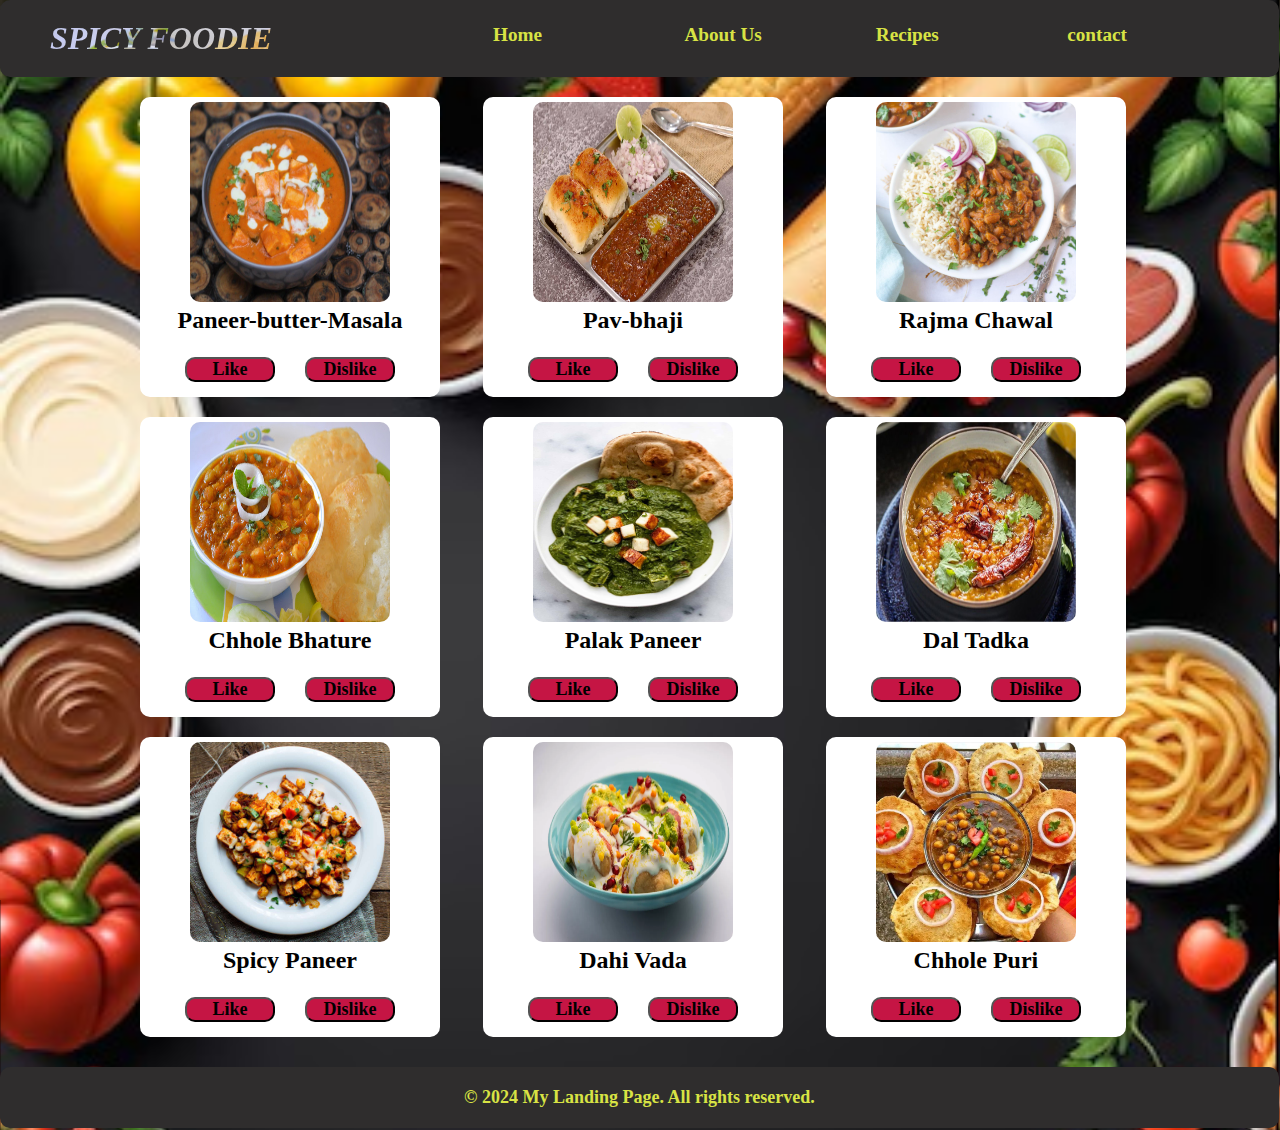
<file: codesoft/Landing Page/index.html>
<!DOCTYPE html>
<html lang="en">
<head>
    <meta charset="UTF-8">
    <meta name="viewport" content="width=device-width, initial-scale=1.0">
    <title>Landing Page</title>
    <link rel="stylesheet" href="style.css">
    <link rel="stylesheet" href="https://unicons.iconscout.com/release/v2.1.6/css/unicons.css">
</head>
<body>
    <div class="main">
        <div class="navBar">
            <div class="sectionName">
                <h1><i>SPICY FOODIE</i></h1>
            </div>
            <div class="sectionLink">
                <a href="#">Home</a>
                <a href="#" class="active">About Us</a>
                <a href="#">Recipes</a>
                <a href="#">contact</a>
            </div>
        </div>
        <div class="mainContent">
            <div class="RecipeBox">
                <div class="RecipeCard">
                    <div class="img">
                        <img src="./images/Paneer-butter-Masala.jpg" alt="not found">
                        <h2>Paneer-butter-Masala</h2>
                    </div>
                    <div class="icon">
                        <button>Like</button>
                        <button>Dislike</button>
                    </div>
                </div>
                <div class="RecipeCard">
                    <div class="img">
                        <img src="./images/pav_bhaji.jpg" alt="not found">
                        <h2>Pav-bhaji</h2>
                    </div>
                    <div class="icon">
                        <button>Like</button>
                        <button>Dislike</button>
                    </div>
                </div>
                <div class="RecipeCard">
                    <div class="img">
                        <img src="./images/Rajma-Chawal.jpg" alt="not found">
                        <h2>Rajma Chawal</h2>
                    </div>
                    <div class="icon">
                        <button>Like</button>
                        <button>Dislike</button>
                    </div>
                </div>
                <div class="RecipeCard">
                    <div class="img">
                        <img src="./images/Chhole-bhature.jpg" alt="not found">
                        <h2>Chhole Bhature</h2>
                    </div>
                    <div class="icon">
                        <button>Like</button>
                        <button>Dislike</button>
                    </div>
                </div>
                <div class="RecipeCard">
                    <div class="img">
                        <img src="./images/palak-paneer-easy.jpg" alt="not found">
                        <h2>Palak Paneer</h2>
                    </div>
                    <div class="icon">
                        <button>Like</button>
                        <button>Dislike</button>
                    </div>
                </div>
                <div class="RecipeCard">
                    <div class="img">
                        <img src="./images/Dal-Tadka.jpg" alt="not found">
                        <h2>Dal Tadka</h2>
                    </div>
                    <div class="icon">
                        <button>Like</button>
                        <button>Dislike</button>
                    </div>
                </div>
                <div class="RecipeCard">
                    <div class="img">
                        <img src="./images/FoodItem3.jpg" alt="not found">
                        <h2>Spicy Paneer</h2>
                    </div>
                    <div class="icon">
                        <button>Like</button>
                        <button>Dislike</button>
                    </div>
                </div>
                <div class="RecipeCard">
                    <div class="img">
                        <img src="./images/FoodItem1.jpg" alt="not found">
                        <h2>Dahi Vada</h2>
                    </div>
                    <div class="icon">
                        <button>Like</button>
                        <button>Dislike</button>
                    </div>
                </div>
                <div class="RecipeCard">
                    <div class="img">
                        <img src="./images/FoodItem4.jpg" alt="not found">
                        <h2>Chhole Puri</h2>
                    </div>
                    <div class="icon">
                        <button>Like</button>
                        <button>Dislike</button>
                    </div>
                </div>
            </div>
            <div class="footer">
                <p>&copy; 2024 My Landing Page. All rights reserved.</p>
            </div>
        </div>
    </div>
</body>
</html>
</file>
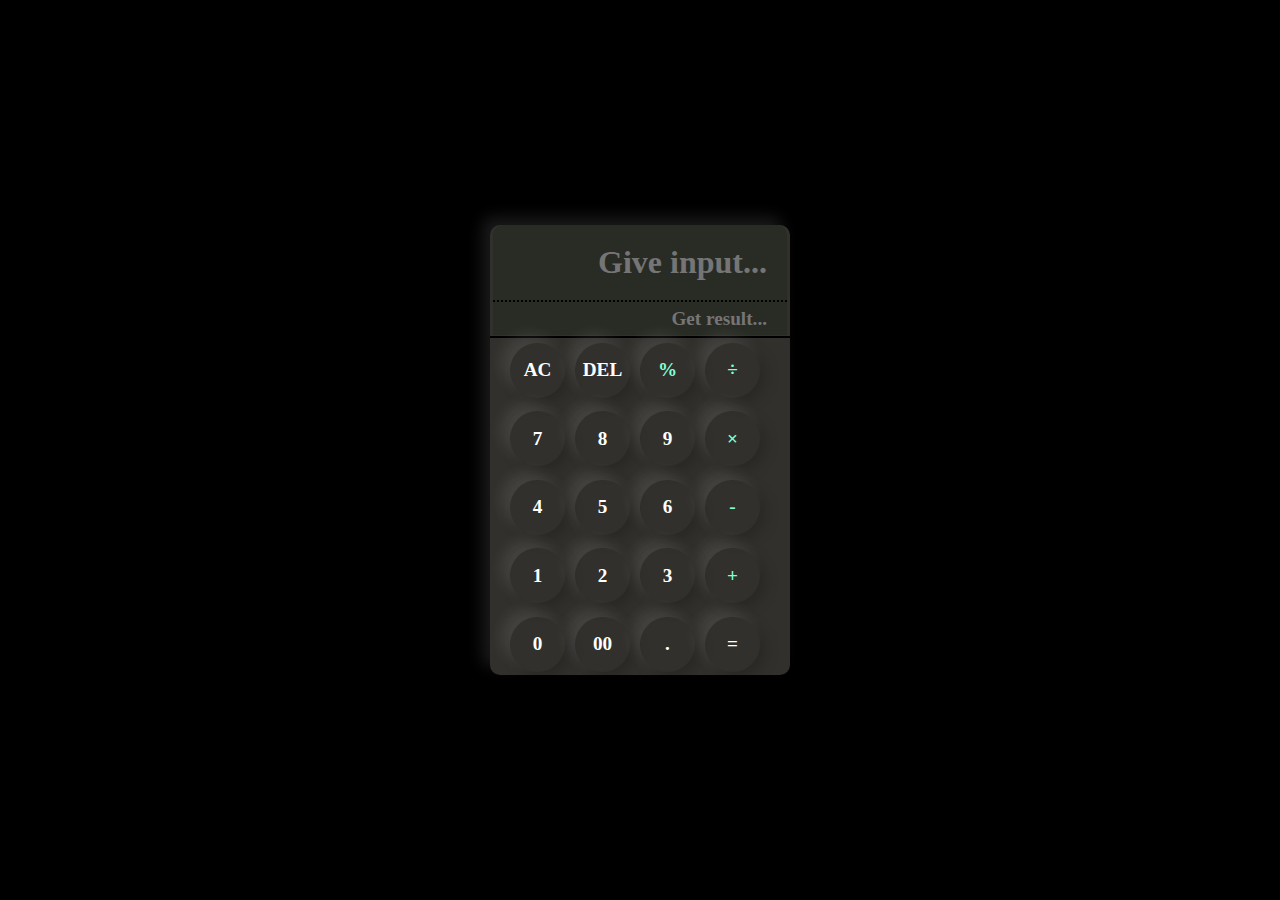
<file: codesoft/Calculator/Calculator.html>
<!DOCTYPE html>
<html lang="en">
<head>
    <meta charset="UTF-8">
    <meta name="viewport" content="width=device-width, initial-scale=1.0">
    <title>Calculator</title>
    <link rel="stylesheet" href="Calculator.css">
</head>
<body>
    <div class="main">
        <div class="calculator">
            <div class="screenBox">
                <input type="text" id="screen" placeholder="Give input...">
                <input type="text" id="result" placeholder="Get result..." disabled>
            </div>
            <div class="buttons">
                <button onclick="clearNumber()">AC</button>
                <button onclick="delNumber()">DEL</button>
                <button id="operator" onclick="appendOperator('%')">%</button>
                <button id="operator" onclick="appendOperator('/')">÷</button>
                <button onclick="appendNumber('7')">7</button>
                <button onclick="appendNumber('8')">8</button>
                <button onclick="appendNumber('9')">9</button>
                <button id="operator" onclick="appendOperator('*')">×</button>
                <button onclick="appendNumber('4')">4</button>
                <button onclick="appendNumber('5')">5</button>
                <button onclick="appendNumber('6')">6</button>
                <button id="operator" onclick="appendOperator('-')">-</button>
                <button onclick="appendNumber('1')">1</button>
                <button onclick="appendNumber('2')">2</button>
                <button onclick="appendNumber('3')">3</button>
                <button id="operator" onclick="appendOperator('+')">+</button>
                <button onclick="appendNumber('0')">0</button>
                <button onclick="appendNumber('00')">00</button>
                <button onclick="appendNumber('.')">.</button>
                <button onclick="calculateResult()">=</button>
            </div>
        </div>
    </div>
    <script src="Calculator.js"></script>
</body>
</html>
</file>
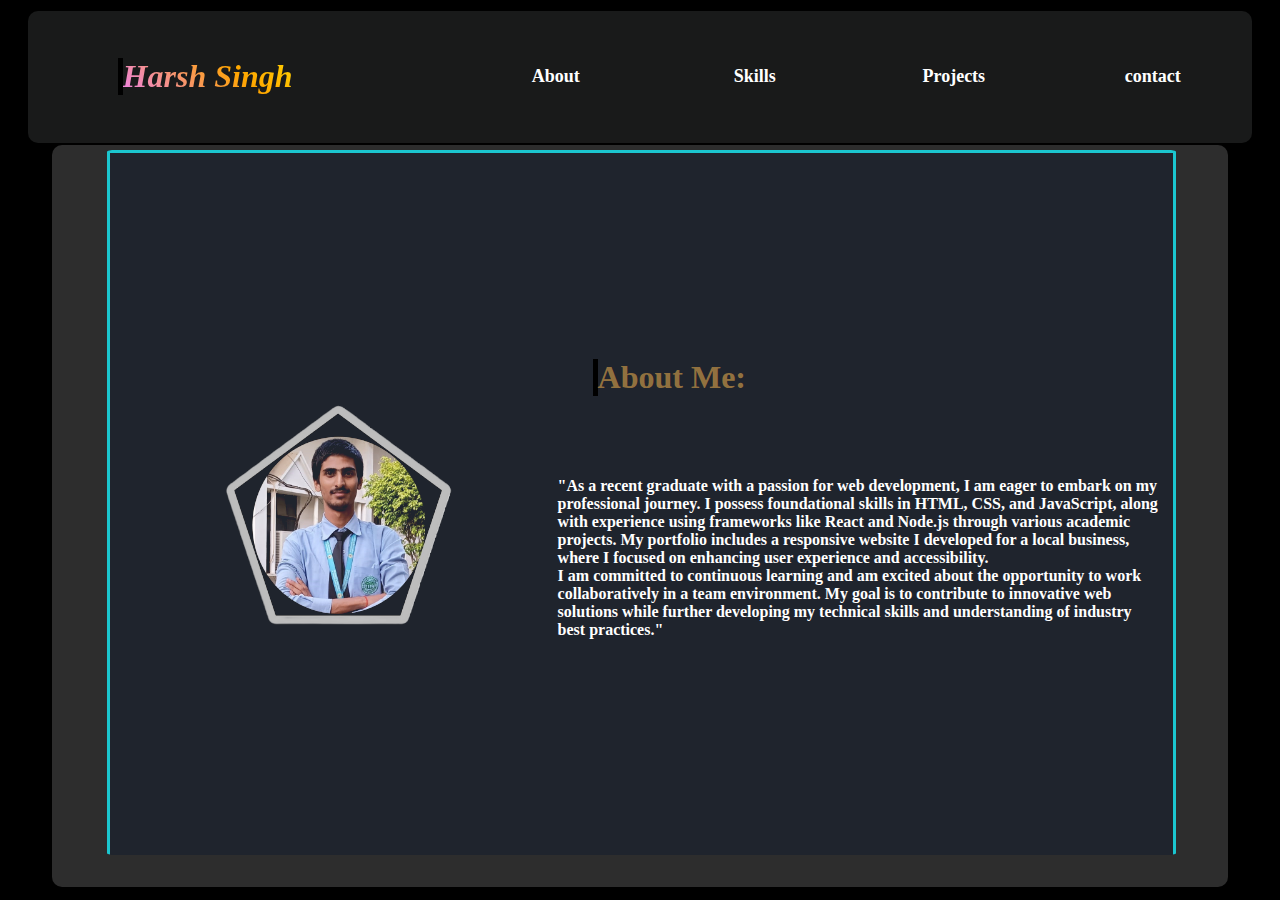
<file: codesoft/Personal portfolio/About.html>
<!DOCTYPE html>
<html lang="en">
<head>
    <meta charset="UTF-8">
    <meta name="viewport" content="width=device-width, initial-scale=1.0">
    <title>About Page</title>
    <link rel="stylesheet" href="common.css">
</head>
<body>
    <div class="main">
        <div class="navBar">
            <div class="sectionName">
                <h1><i>Harsh Singh</i></h1>
            </div>
            <div class="sectionLink">
                <a href="#about">About</a>
                <a href="#skillsSection">Skills</a>
                <a href="#projectsSection">Projects</a>
                <a href="#contactSection">contact</a>
            </div>
        </div>
        <div class="right">        
            <div class="mainContent">
                 <section id="about">
                    <div class="aboutSection">
                            <div class="imageBox">
                                    <img src="./project images/profile-images.png" alt="Image not found"><br>
                            </div>
                            <div class="paraBox">
                                <h1>About Me:</h1>
                                <div class="para">
                                    <p> "As a recent graduate with a passion for web development, I am eager to embark on my professional journey. I possess foundational skills in HTML, CSS, and JavaScript, along with experience using frameworks like React and Node.js through various academic projects. My portfolio includes a responsive website I developed for a local business, where I focused on enhancing user experience and accessibility.<br>
                
                I am committed to continuous learning and am excited about the opportunity to work collaboratively in a team environment. My goal is to contribute to innovative web solutions while further developing my technical skills and understanding of industry best practices."
                                    
                                    </p>
                                </div>
                            </div>
                    </div>
                </section>
                <section id="skillsSection">
                    <div class="skills">
                        <h1>My Skills</h1>
                    <div class="skillbox">
                        <div class="box1">
                            <h1>Technical skills</h1>
                        <div>
                            <h2>HTML</h1>
                        <progress value="60" max="100"></progress>
                        <h2>CSS</h1>
                        <progress value="60" max="100"></progress>
                        <h2>JavaScript</h1>
                        <progress value="30" max="100"></progress>
                        </div>
                        </div>
                        <div class="box1">
                            <h1>Professional skills</h1>
                        <div>
                            <h2>Problem Solving</h1>
                        <progress value="70" max="100"></progress>
                        <h2>Communication</h1>
                        <progress value="50" max="100"></progress>
                        <h2>Self Motivation</h1>
                        <progress value="80" max="100"></progress>
                        </div>
                        </div>
                    </div>

                    </div>
                </section>  
                 <section id="projectsSection">
                    <div class="Pbox">
                        <header>
                            <h1>My Project Title</h1>
                        </header>
                        <div id="Pabout">
                            <h3>About the Project</h3>
                            <p>This project is a demonstration of how to create a simple project page using HTML and CSS. It showcases various features and designs.</p>
                            <p>Technologies used: HTML, CSS, JavaScript.</p>
                        </div>
                        
                    <div class="projects">
                        <h2>Project Gallery</h2>
                        <div class="Pbox">
                            <div class="projectBox">
                                <img src="./project images/image1.png" alt="not found"></img>
                            
                                <h1>Hit the bubble</h1>
                            </div>
                            <div class="projectBox">
                                <img src="./project images/image2.png" alt="not found"></img>
                                <h1>Social media website</h1>
                            </div>
                            <div class="projectBox">
                                <img src="./project images/image3.png" alt="not found"></img>
                                <h1>Story and toggle button</h1>
                            </div>
                            <div class="projectBox">
                                <img src="./project images/image4.png" alt="not found"></img>
                                <h1>Calculator</h1>
                            </div>
                        </div>
                    </div>
                    </div>
                    
                </section>
                <section id="contactSection">
        <h2>Contact Me</h2>
        <p>If you'd like to get in touch, feel free to reach out via email at <a href="harshsingh1852003@gmail.com">harshsingh1852003@gmail.com</a>.</p>
                             <a href="https://drive.google.com/file/d/1HfQ0M464wnNJZAjR6fwrp27qI4d3OTaI/view" download class="btn" >download</a>
                </section>
                <div class="footer">
                    <p>&copy; 2024 My Project Page. All rights reserved.</p>
                </div>
            </div>
        </div>
    </div>
    <script>
        let section = document.querySelectorAll("section");
        navLink = document.querySelectorAll('sectionLink a');
        window.onscroll=()=>{
            section.forEach(sec=>{
                let top = window.scrollY;
                let offset = sec.offsetTop-150;
                let height = sec.offsetHeight;
                let id = sec.getAttribute('id');
                if(top.offset && top<offset + height){
                    navLink.forEach(link=>{
                        link.classList.remove('active')
                        document.querySelector('sectionLink a[href='+id+']');
                    })
                }
            })
        }
    </script>
</body>
</html>
</file>
<file: codesoft/Landing Page/style.css>
*{
    margin: 0;
    padding: 0;
    font-family: "Gilroy";
    box-sizing: border-box;
  }
  
  html, body{
    width: 99.9vw;
    height: 100vh;
    background-image: url("./images/Background.jpg");
    background-size: cover;
  }
  .main{
    width: 100%;
    height: 100%;
    display: flex;
    align-items: center;
    justify-content: space-evenly;
    flex-direction: column;
  }
  .navBar{
    position: sticky;
    top: 0;
    width: 100%;
    padding: 20px;
    border-radius: 10px;
    display: flex;
    align-items: center;
    justify-content: space-between;
    background: #2f2d2d;
  }
  .sectionName{
    width: 30%;
    padding-left: 30px;
    color: #fff;
    background: url("./images/Chhole-bhature.jpg");
    background-size: cover;
    -webkit-text-fill-color: transparent;
    -webkit-background-clip: text;
  }
  .sectionLink{
    width: 70%;
    display: flex;
    align-items: center;
    justify-content: space-evenly;
  }
  .sectionLink a{
    color: #d8e344;
    font-size: larger;
    font-weight: bold;
    text-decoration: none;
    width: 90px;
    height: 30px;
  }
  .sectionLink a:hover{
    color: #54562e;
    background: #e0d720;
    border-radius: 10px;
    width: 90px;
    height: 30px;
    display: flex;
    align-items: center;
    justify-content: center;
  }
  .RecipeStory{
    width: 70px;
    height: 70px;
    background: #000;
    border-radius: 50%;
    margin: 5px;
  }
  .RecipeBox{
    display: flex;
    gap: 2%;
    flex-wrap: wrap;
    margin: 10px 0px 0px 30px;
    padding-bottom: 20px;
    padding-left: 100px;
  }
  .RecipeCard{
    width: 300px;
    height: 300px;
    background: #ffffff;
    border-radius: 10px;
    margin: 10px;
    display: flex;
    align-items: center;
    justify-content: space-between;
    flex-direction: column;
    background-size:cover ;
    overflow: hidden;
  }
  .img{
    display: flex;
    align-items: center;
    justify-content: center;
    flex-direction: column;
  }
  .img img{
    width: 200px;
    height: 200px;
    border-radius: 10px;
    margin: 5px;
  }
  .img img:hover{
    width: 300px;
    height: 300px;
    border-radius: 10px;
    margin: 0;
  }
  .icon{
    margin-bottom: 0;
    width: 100%;
    display: flex;
    align-items: center;
    justify-content: center;
    bottom: 0;
    gap: 30px;
  }
  .icon button{
    width: 30%;
    height: 25px;
    font-weight: bold;
    font-size: large;
    margin-bottom: 15px;
    display: flex;
    align-items: center;
    justify-content: center;
    background: #c51544;
    border-radius: 10px;
  }
  .icon button:hover{
    background: #a24c63;
  }
  .footer{
    width: 100%;
    padding: 20px;
    margin-bottom: 2px;
    border-radius: 10px;
    font-size: large;
    font-weight: bold;
    display: flex;
    align-items: center;
    justify-content: center;
    background: #2f2d2d;
    color: #d8e344;
  }
</file>
<file: codesoft/Calculator/Calculator.css>
*{
    margin: 0;
    padding: 0;
    font-family: "Gilroy";
    box-sizing: border-box;
  }
  
  html, body{
    width: 100%;
    height: 100%;
    display: flex;
    align-items: center;
    justify-content: center;
    background-color: #000;
  }
.main{
    width: 100%;
    height: 100%;
    background: #000;
    display: flex;
    align-items: center;
    justify-content: center;
   flex-direction: column;
}
.calculator{
  width: 300px;
  height: 450px;
  border-radius: 10px;
  background: #32302d;
  box-shadow: -8px -8px 15px rgba(255, 255, 255, 0.1), 5px 5px 15px rgba(0, 0, 0, 0.2);
}
.screenBox{
  width: 100%;
  height: 25%;
  border-radius: 10px 10px 0px 0px;
  border-bottom: 2px solid #000;
  display: flex;
  align-items: center;
  justify-content: center;
  flex-direction: column;
}
 #screen{
  width: 98%;
  height: 70%;
  border: 0px solid #000;
  border-radius: 10px 10px 0px 0px;
  border-bottom: 2px dotted #000;
  font-weight: bold;
  background: #292b25;
  font-size: xx-large;
  text-align: right;
  
  padding-right: 20px;
  color: aquamarine;
  
}
#result{
  width: 98%;
  height: 30%;
  border: 0px solid #000;
  /* border-radius:0px 0px 10px 10px; */
  font-weight: bold;
  font-size: larger;
  background: #292b25;
  padding-right: 20px;
  text-align: right;
  color: aquamarine;
}
.buttons{
  width: 100%;
  height: 75%;
  border-radius: 10px;
  padding-left: 20px;
  padding-top: 5px;
  gap: 10px;
  flex-wrap: wrap;
  display: flex;
  /* background: #4cd731; */
}
.buttons button{
   width: 55px;
  height: 55px;
  border-radius: 50%;
  display: flex;
  align-items: center;
  justify-content: center;
  font-weight: bolder;
  font-size: larger;
  border: 0;
  outline: 0;
  box-shadow: -8px -8px 15px rgba(255, 255, 255, 0.1), 5px 5px 15px rgba(0, 0, 0, 0.2);
  background: transparent;
  color: #fff;
}
.buttons button:hover{
  box-shadow: 5px 5px 15px rgba(37, 37, 37, 0.2),-8px -8px 15px rgba(51, 49, 49, 0.1);
  background: transparent;
}
#operator{
  color: aquamarine;
  font-weight: bolder;
  font-size: larger;
}
</file>
<file: codesoft/Personal portfolio/common.css>
*{
    margin: 0;
    padding: 0;
    font-family: "Gilroy";
    box-sizing: border-box;
  }
  
  html, body{
    width: 100%;
    height: 100%;
    display: flex;
    align-items: center;
    justify-content: center;
    background-color: #000;
    scroll-behavior: smooth;
  }
.main{
    width: 96%;
    height: 98%;
    padding: 2px;
    display: flex;
    align-items: center;
    justify-content: center;
    flex-direction: column;
    border-radius: 10px;

}
h2{
    border-bottom:5px black solid ;
    margin:20px 0;
    width: 190px;
    display: flex;
    align-items: center;
    justify-content: center;
    background: #544e4e;
}
h1{
    margin: 50px;
    color: #f7b64f8e;
    border-left:5px black solid ;
}
.right{
    position: sticky;
    height: 100%;
    width: 96%;
    margin: 2px;
    padding: 0 20px;
    border: 2px black;
    background: #2d2d2d;
    color: aliceblue;
    border-radius: 10px;
    overflow: hidden;
}
/* Nav section */
.sectionName{
    width: 35%;
    height: 100%;
    border-radius: 10px;
    padding-left: 40px;
    background: linear-gradient(45deg,red,violet,orange,yellow,pink);
    -webkit-text-fill-color: transparent;
    -webkit-background-clip: text;
    gap: 10px;
    color: #ffffff;
    display: flex;
    align-items: start;
    justify-content: center;
    flex-direction: column;
}
.navBar{
    width: 100%;
    height: 15%;
    border-radius: 10px;
    display: flex;
    align-items: start;
    justify-content: start;
    position: sticky;
    top: 0;
    background: #191a1a;
    z-index: 1;
}
.img, .navimg img{
    width: 70px;
    height: 70px;
    border-radius: 50%;
    margin-bottom: 20px;
}
.sectionLink{
    width: 65%;
    height: 100%;
    border-radius: 10px;
    display: flex;
    align-items: center;
    justify-content: space-around;
}
.sectionLink a{
    color: #fff;
    text-decoration: none;
    font-size: large;
    font-weight: bold;
    display: flex;
    align-items: center;
    justify-content: center;
    height: 60%;
    width: 10%;
    transition: 0.2s;
}
.sectionLink a:hover,
.sectionLink a:active{
    background: linear-gradient(45deg,red,yellow,violet,orange,pink);
    -webkit-text-fill-color: transparent;
    -webkit-background-clip: text;
}
 /* Main Content */

.mainContent{
    position: relative;
    border-radius: 10px;
    width: 95%;
    height: 95%;
    margin: 5px 5px 5px 30px;
    padding: 0px 5px;
    font-size: medium;
    overflow-y:scroll;
    bottom: 0;}
/*About  Section */
.imageBox{
    height: 95%;
    width: 90%;
    border-radius: 10px;
    color: #fff;
    display: flex;
    align-items: center;
    flex-direction: column;
    margin: 12px 0px 25px 12px;
    padding: 40px 5px 0px 8px;
}

.imageBox hr{
    width: 100px;
    display: flex;
    border: 1px solid rgb(53, 52, 52);
    margin-top: 8px;
}

::-webkit-scrollbar{
    display: none;
}
.imageBox img{
    width: 400px;
    height: 400px;
    border-radius: 50%;
    mix-blend-mode:lighten;
    background-color: rgba(0, 0, 0, 0.2);
}
.aboutSection{
    display: flex;
    align-items: center;
}
.imageBox{
  width: 40%;
  height: 80%;
}
.paraBox{
  width: 60%;
  height: 80%;
    display: flex;
    align-items: start;
    justify-content: space-around;
    flex-direction: column;
}
.para{
    width: 100%;
    margin: 5% 0px;
    padding: 0px 15px;
    gap: 5px;
}
.para p{
    margin-bottom: 40px;
}
section{
    min-height: 80vh;
    display: flex;
    align-items: center;
    justify-content: center;
    border: #1bc6cf solid;
    background: #1f242d;
    margin-bottom: 3%;
    color: #fff;
    font-weight: 700;
}
/* Skills Section */

.skills{
    width: 100%;
    height: 100%;
    display: flex;
    justify-content: space-evenly;
    flex-direction: column;
}
.skillbox{
    width: 90%;
    height: 50%;
    margin: 55px 50px;
    border-radius: 10px;
    display: flex;
    align-items: start;
}
progress{
    width: 75%;
}
.box1{
    width: 50%;
    height: 100%;
    padding: 5px;
}

.box2 div{
    display: flex;
    align-items: center;
    justify-content: center;
    margin-top: 10px;
    margin-bottom: 10px;
    padding: 5px;
    gap: 40px;
}
.outer{
    height: 100px;
    width: 100px;
    border-radius: 50%;
    padding: 20px;
    background: #a45f5f;
    box-shadow: 6px 6px 10px -1px rgba(0, 0, 0, 0.15),
                -6px -6px 10px -1px rgba(255, 255, 255, 0.7);
}
.inner{
    height: 60px;
    width: 60px;
    border-radius: 50%;
    background: #a91d1d;
    box-shadow: inset 4px 4px 6px -1px rgba(0, 0, 0,0.2),
               inset 4px 4px 6px -1px rgba(0, 0, 0,0.7),
               -0.5px -0.5px 0px rgba(255, 255, 255, 1),
               0.5px 0.5px 0px rgba(0, 0, 0, 0.15),
               0px 12px 10px -10px rgba(0, 0, 0, 0.5);
}
/* Project Section */
#projectsSection{
    display: flex;
    align-items: center;
    justify-content: center;
    flex-wrap: wrap;
}

.projects{
    display: flex;
    align-items: center;
    justify-content: center;
    flex-direction: column;
}
.projectBox{
    width: 350px;
    height: 250px;
    background: #2a2b2b;
    border-radius: 10px;
    gap: 20px;
    padding: 10px;
    margin: 5px;
    display: flex;
    align-items: center;
    justify-content: center;
    flex-wrap: wrap;
}
.projectBox h1{
    margin: 15px;
}
.Pbox{
    display: flex;
    align-items: center;
    justify-content: center;
    flex-wrap: wrap;
}

.projectBox img{
    margin-left: 20px;
    width: 300px;
    height: 150px;
    border-radius: 5%;
}
#Pabout{
    width: 100%;
    margin-left: 30px;
    display: flex;
    align-items: start;
    justify-content: center;
    flex-direction: column;
    gap: 20px;
}
/* Contact Section */

    #contactSection{
        display: flex;
        align-items: center;
        justify-content: center;
        flex-direction: column;
        gap: 40px;
    }
    .btn{
        width: 100px;
        height: 50px;
        font-size: large;
        font-weight: 900;
        background: #000;
        border-radius: 30px;
        color: #34c84a;
        text-decoration: none;
        display: flex;
        align-items: center;
        justify-content: center;
    }
/* Footer Section */
.footer{
    background: #191a1a;
    width: 100%;
    height: 10%;
    border-radius: 10px;
    display: flex;
    margin: 10px 0px;
    margin-bottom: 20px;
    align-items: end;
    position: static;
    display: flex;
    align-items: center;
    justify-content: center;
}
</file>
